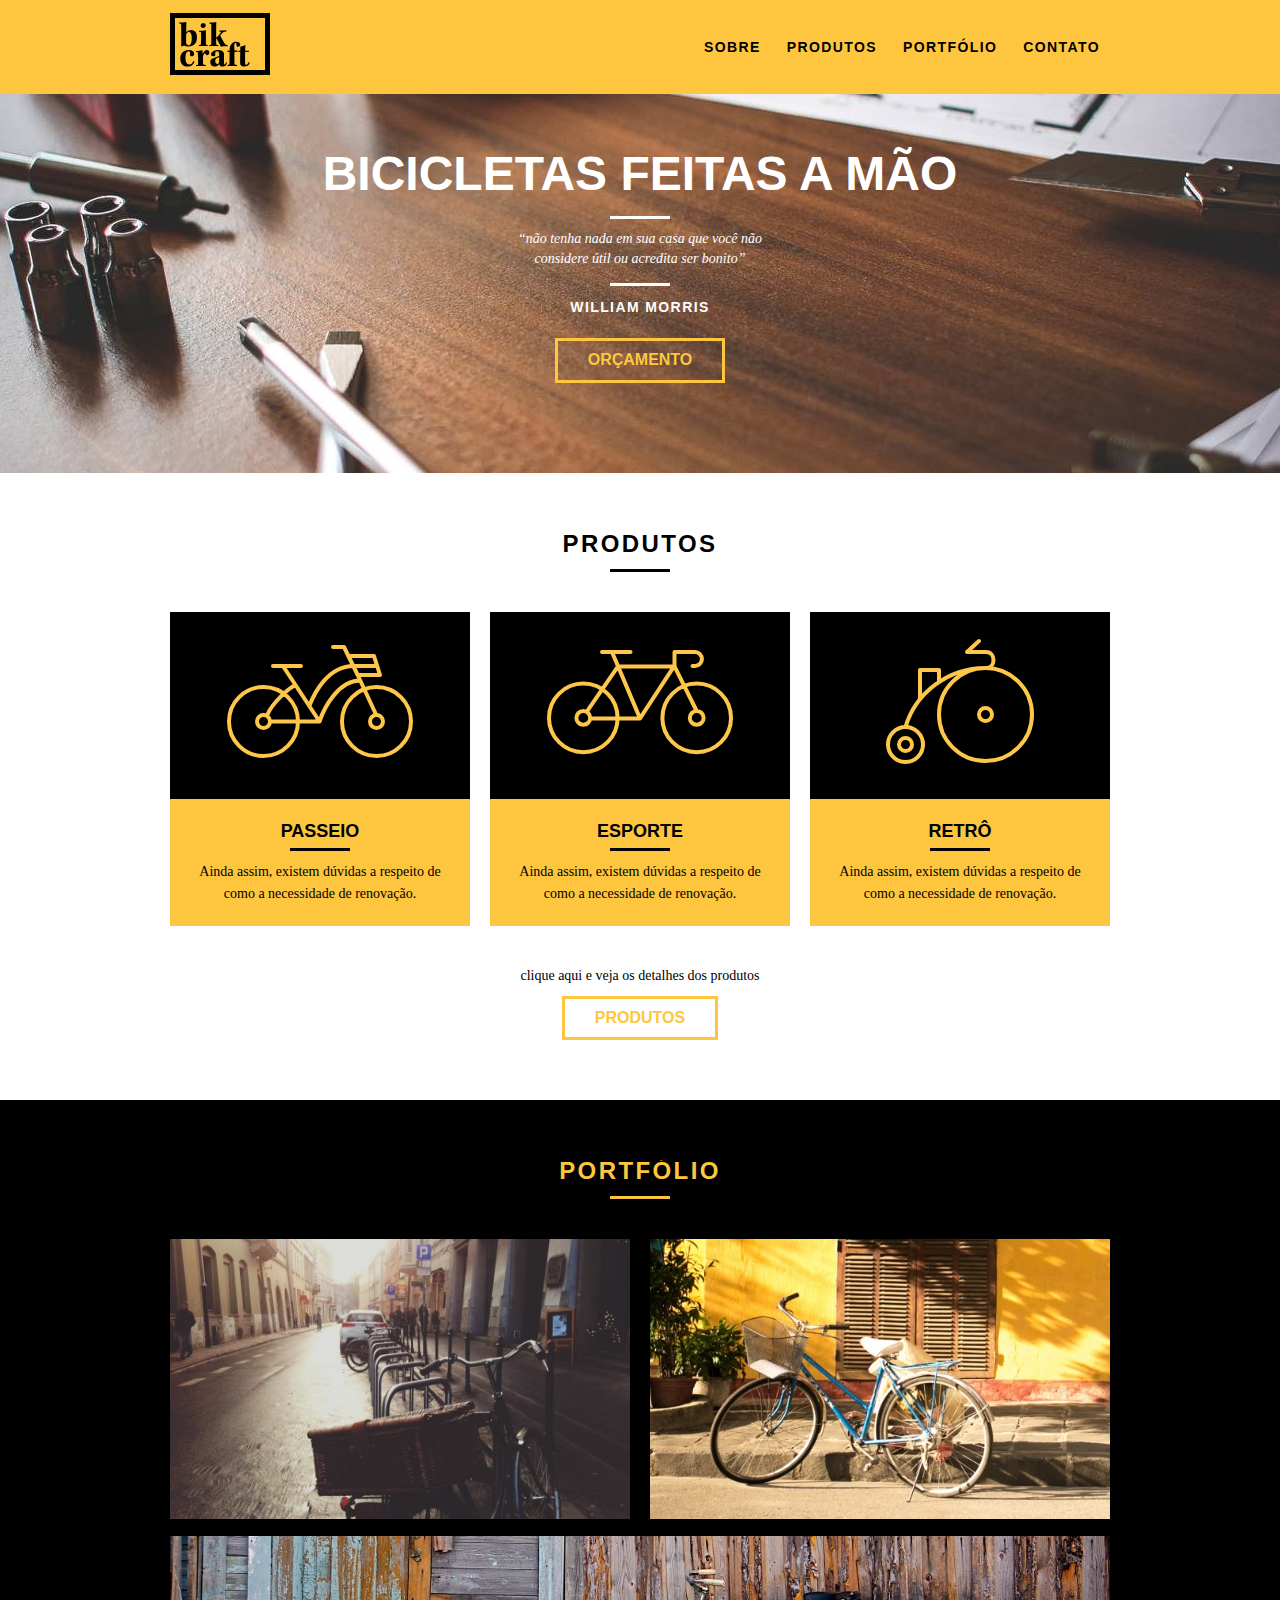
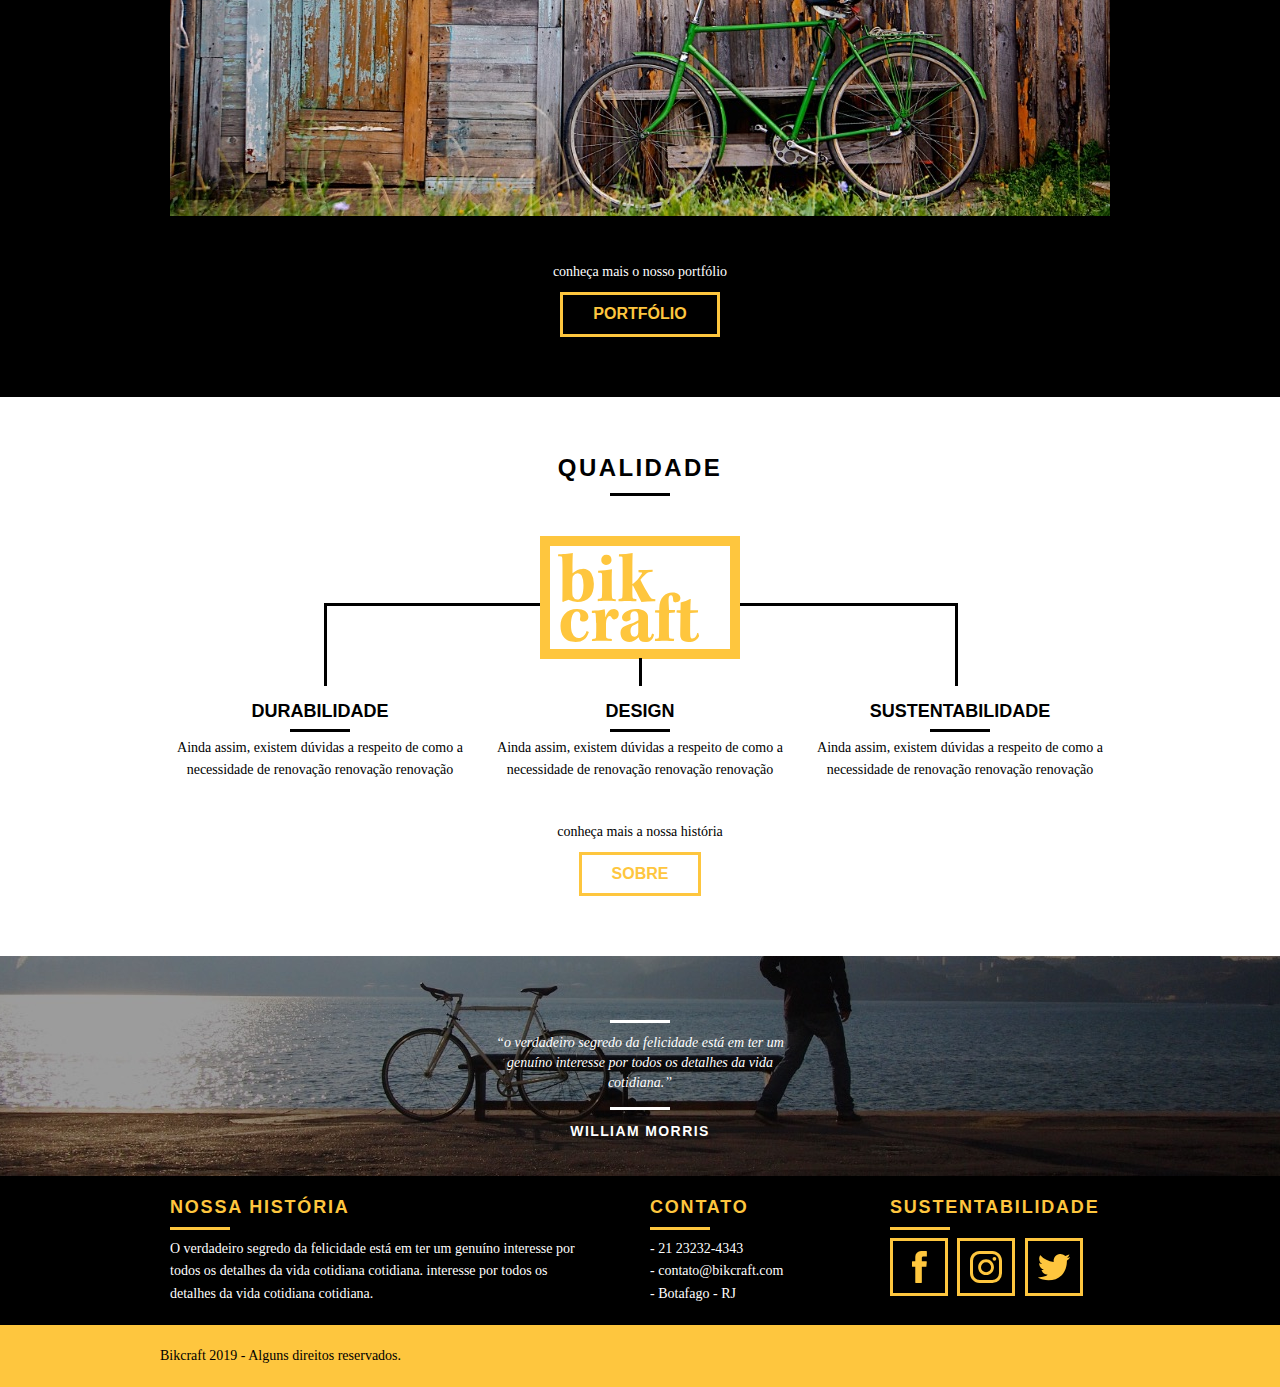
<file: index.html>
<!DOCTYPE html>
<html lang="en">
<head>
  <meta charset="UTF-8">
  <meta http-equiv="X-UA-Compatible" content="IE=edge">
  <meta name="viewport" content="width=device-width, initial-scale=1.0">
  <title>Home - Bikcraft</title>
  <link rel="stylesheet" href="./css/reset.css">
  <link rel="stylesheet" href="css/grid.css">
  <link rel="stylesheet" href="css/style.css">
  <link rel="stylesheet" href="css/responsive.css">
</head>
<body>
  <!--Navbar-->
  <nav id="navbar">
    <div class="container">
      <h3 class="grid-4"><a href="index.html"><img src="./img/bikcraft.svg" alt=""></a></h3>
      <ul class="grid-12">
        <li><a href="sobre.html">Sobre</a></li>
        <li><a href="produtos.html">Produtos</a></li>
        <li><a href="portfolio.html">Portfólio</a></li>
        <li><a href="contato.html">Contato</a></li>
      </ul>
    </div>
  </nav>

  <!--showcase-->
  <section id="showcase">
    <div class="showcase-content container text-center">
      <h1 class="l-heading">BICICLETAS FEITAS A MÃO</h1>
      <blockquote>
        <p class="p-blockquote">“não tenha nada em sua casa que você não considere útil ou acredita ser bonito”</p>
        <cite class="cite">WILLIAM MORRIS</cite><br>
        <a href="#" class="btn">Orçamento</a>
      </blockquote>
    </div>
  </section>

  <!--products-->
  <section id="products" class="container">
      <h2 class="m-heading text-center">Produtos</h2>
      <ul class="iteams text-center">
        <li class="item grid-1-3">
          <div class="img-products"><img src="./img/produtos/passeio.svg" alt=""></div>
          <h3>Passeio</h3>
          <p>Ainda assim, existem dúvidas a respeito de como a necessidade de renovação.</p>
        </li>

        <li class="item grid-1-3">
          <div class="img-products"><img src="./img/produtos/esporte.svg" alt=""></div>
          <h3>Esporte</h3>
          <p>Ainda assim, existem dúvidas a respeito de como a necessidade de renovação.</p>
        </li>

        <li class="item grid-1-3">
          <div class="img-products"><img src="./img/produtos/retro.svg" alt=""></div>
          <h3>Retrô</h3>
          <p>Ainda assim, existem dúvidas a respeito de como a necessidade de renovação.</p>
        </li> 
      </ul>
      <div class="call text-center">
        <p>clique aqui e veja os detalhes dos produtos</p>
        <a href="" class="btn">Produtos</a>
      </div>
  </section>

  <!--Portfólio-->
  <section id="portfolio">
    <div class="container">
      <h2 class="m-heading text-center">Portfólio</h2>
      <ul class="iteams text-center">
        <li class="item grid-8">
          <div><img src="./img/portfolio/retro.jpg" alt=""></div>
        </li>

        <li class="item grid-8">
          <div><img src="./img/portfolio/passeio.jpg" alt=""></div>
        </li>

        <li class="item grid-16 mt-1">
          <div><img src="./img/portfolio/esporte.jpg" alt=""></div>
        </li> 
      </ul>
      <div class="call text-center">
        <p>conheça mais o nosso portfólio</p>
        <a href="" class="btn">Portfólio</a>
      </div>
    </div>
  </section>

  <!--qualidade-->
  <section id="qualities" class="container">
    <h2 class="text-center">Qualidade</h2>
    <div class="img-quality"><img src="./img/bikcraft-qualidade.svg" alt=""></div>
    
    <ul class="iteams text-center">
      <li class="item grid-1-3">
        <h3>Durabilidade</h3>
        <p>Ainda assim, existem dúvidas a respeito de como a necessidade de renovação renovação renovação</p>
      </li>

      <li class="item grid-1-3">
        <h3>Design</h3>
        <p>Ainda assim, existem dúvidas a respeito de como a necessidade de renovação renovação renovação</p>
      </li>

      <li class="item grid-1-3">
        <h3>Sustentabilidade</h3>
        <p>Ainda assim, existem dúvidas a respeito de como a necessidade de renovação renovação renovação</p>
      </li> 
    </ul>
    <div class="call text-center">
      <p>conheça mais a nossa história</p>
      <a href="#" class="btn">Sobre</a>
    </div>
  </section>

  <!--break-->
  <section id="break">
    <div class="container">
      <blockquote class=" text-center">
        <p class="p-blockquote">“o verdadeiro segredo da felicidade está em ter um genuíno interesse por todos os detalhes da vida cotidiana.”</p>
        <cite class="cite">WILLIAM MORRIS</cite><br>
      </blockquote>
    </div>
  </section>
  
  <!--footer-->
  <footer id="footer">
    <div class="container">
      <div class="iteams">
        <div class="item footer-historia grid-8">
          <h3>NOSSA HISTÓRIA</h3>
          <p>O verdadeiro segredo da felicidade está em ter um genuíno interesse por todos os detalhes da vida cotidiana cotidiana. interesse por todos os detalhes da vida cotidiana cotidiana.</p>
        </div>
  
        <div class="item grid-4">
          <h3>CONTATO</h3>
          <ul>
            <li>- 21 23232-4343</li>
            <li>- contato@bikcraft.com</li>
            <li>- Botafago - RJ</li>
          </ul>
        </div>
  
        <div class="item grid-4">
          <h3>Sustentabilidade</h3>
          <div class="icones">
            <a href="#"><img src="./img/redes-sociais/facebook.svg" alt=""></a>
            <a href="#"><img src="./img/redes-sociais/instagram.svg" alt=""></a>
            <a href="#"><img src="./img/redes-sociais/twitter.svg" alt=""></a>
          </div>
        </div> 
      </div>
    </div>
  </footer>

  <!--footer-copyright-->
  <div id="footer-copyrigh">
    <div class="container">
      <p>Bikcraft 2019 - Alguns direitos reservados.</p>
    </div>
  </div>
</body>
</html>
</file>
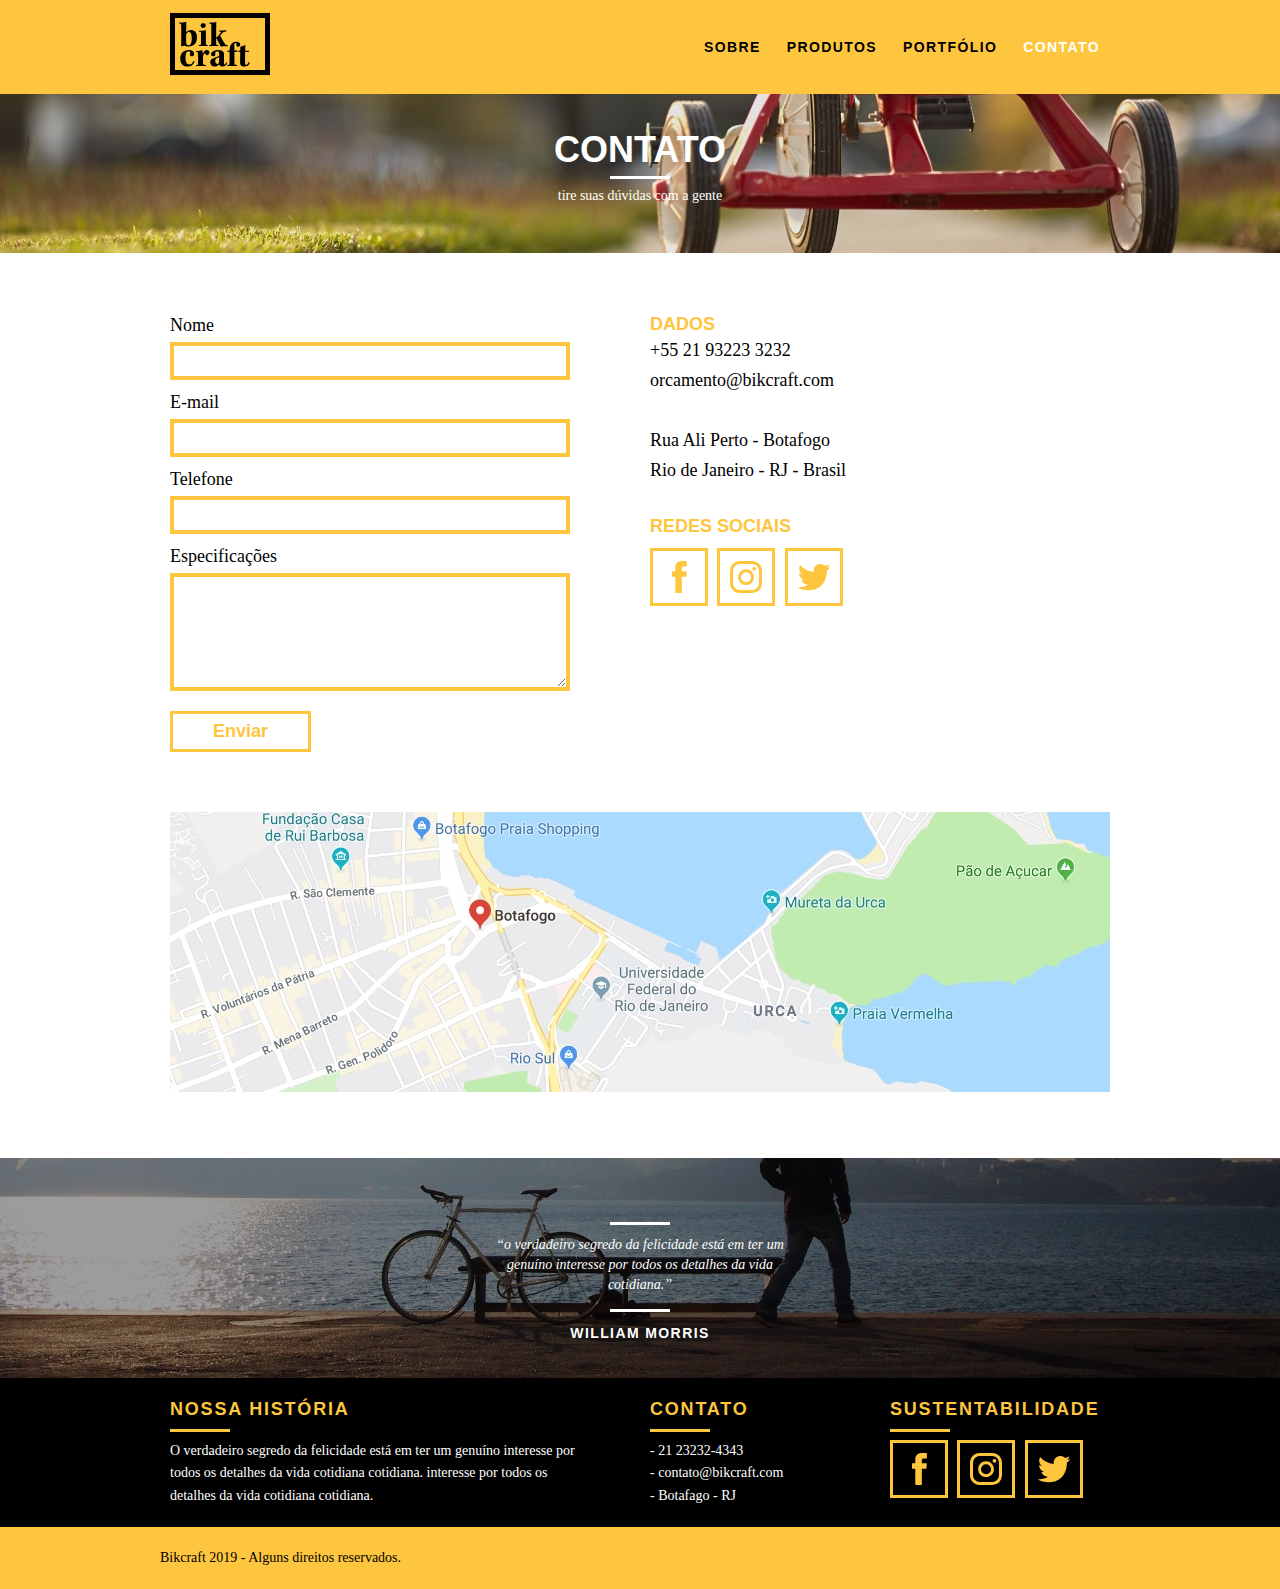
<file: contato.html>
<!DOCTYPE html>
<html lang="en">
<head>
  <meta charset="UTF-8">
  <meta http-equiv="X-UA-Compatible" content="IE=edge">
  <meta name="viewport" content="width=device-width, initial-scale=1.0">
  <title>Contato</title>
  <link rel="stylesheet" href="./css/reset.css">
  <link rel="stylesheet" href="css/grid.css">
  <link rel="stylesheet" href="css/style.css">
</head>
<body>
   <!--Navbar-->
   <nav id="navbar">
    <div class="container">
      <h3 class="grid-4"><a href="index.html"><img src="./img/bikcraft.svg" alt=""></a></h3>
      <ul class="grid-12">
        <li><a href="sobre.html">Sobre</a></li>
        <li><a href="produtos.html">Produtos</a></li>
        <li><a href="portfolio.html">Portfólio</a></li>
        <li><a href="contato.html" class="active">Contato</a></li>
      </ul>
    </div>
  </nav>

   <!--showcase-contact-->
   <section id="showcase-contact">
    <div class="showcase-content container text-center">
      <h1>Contato</h1>
      <p>tire suas dúvidas com a gente</p>
    </div>
  </section>

  <!--form-contact-->
   <section id="contact">
    <div class="container">
      <form class="form-contact grid-8">
        <div class="form-group">
          <label for="name">Nome</label>
          <input type="text" name="name" id="name">
        </div>

        <div class="form-group">
          <label for="email">E-mail</label>
          <input type="email" name="email" id="email">
        </div>

        <div class="form-group">
          <label for="tel">Telefone</label>
          <input type="number" name="tel" id="tel">
        </div>

        <div class="form-group">
          <label for="espec">Especificações</label>
          <textarea name="espec" id="espec" cols="50" rows="6"></textarea>
        </div>
        <button type="submit" class="btn btn-contact">Enviar</button>
      </form>
      <div class="grid-8 dados-contact">
        <div class="dados">
          <h3>Dados</h3>
          <p>+55 21 93223 3232</p>
          <p>orcamento@bikcraft.com</p>
        </div>

          <div class="especifications-contact">
            <p>Rua Ali Perto - Botafogo</p>
            <p>Rio de Janeiro - RJ - Brasil</p>
          </div>

          <div class="redes-sociais">
            <h3>Redes Sociais</h3>
            <div class="icones">
              <a href="#"><img src="./img/redes-sociais/facebook.svg" alt=""></a>
              <a href="#"><img src="./img/redes-sociais/instagram.svg" alt=""></a>
              <a href="#"><img src="./img/redes-sociais/twitter.svg" alt=""></a>
            </div>
          </div>
      </div>
    </div>
  </section>

  <!--Falta o Map Aqui-->
  <section id="map" class="container">
    <div class="grid-16">
      <img src="./img/endereco-bikcraft.jpg" alt="">
    </div>
  </section>
  
  <!--break-->
  <section id="break">
    <div class="container">
      <blockquote class=" text-center">
        <p class="p-blockquote">“o verdadeiro segredo da felicidade está em ter um genuíno interesse por todos os detalhes da vida cotidiana.”</p>
        <cite class="cite">WILLIAM MORRIS</cite><br>
      </blockquote>
    </div>
  </section>
  
  <!--footer-->
  <footer id="footer">
    <div class="container">
      <div class="iteams">
        <div class="item footer-historia grid-8">
          <h3>NOSSA HISTÓRIA</h3>
          <p>O verdadeiro segredo da felicidade está em ter um genuíno interesse por todos os detalhes da vida cotidiana cotidiana. interesse por todos os detalhes da vida cotidiana cotidiana.</p>
        </div>
  
        <div class="item grid-4">
          <h3>CONTATO</h3>
          <ul>
            <li>- 21 23232-4343</li>
            <li>- contato@bikcraft.com</li>
            <li>- Botafago - RJ</li>
          </ul>
        </div>
  
        <div class="item grid-4">
          <h3>Sustentabilidade</h3>
          <div class="icones">
            <a href="#"><img src="./img/redes-sociais/facebook.svg" alt=""></a>
            <a href="#"><img src="./img/redes-sociais/instagram.svg" alt=""></a>
            <a href="#"><img src="./img/redes-sociais/twitter.svg" alt=""></a>
          </div>
        </div> 
      </div>
    </div>
  </footer>

  <!--footer-copyright-->
  <div id="footer-copyrigh">
    <div class="container">
      <p>Bikcraft 2019 - Alguns direitos reservados.</p>
    </div>
  </div>

</body>
</html>
</file>
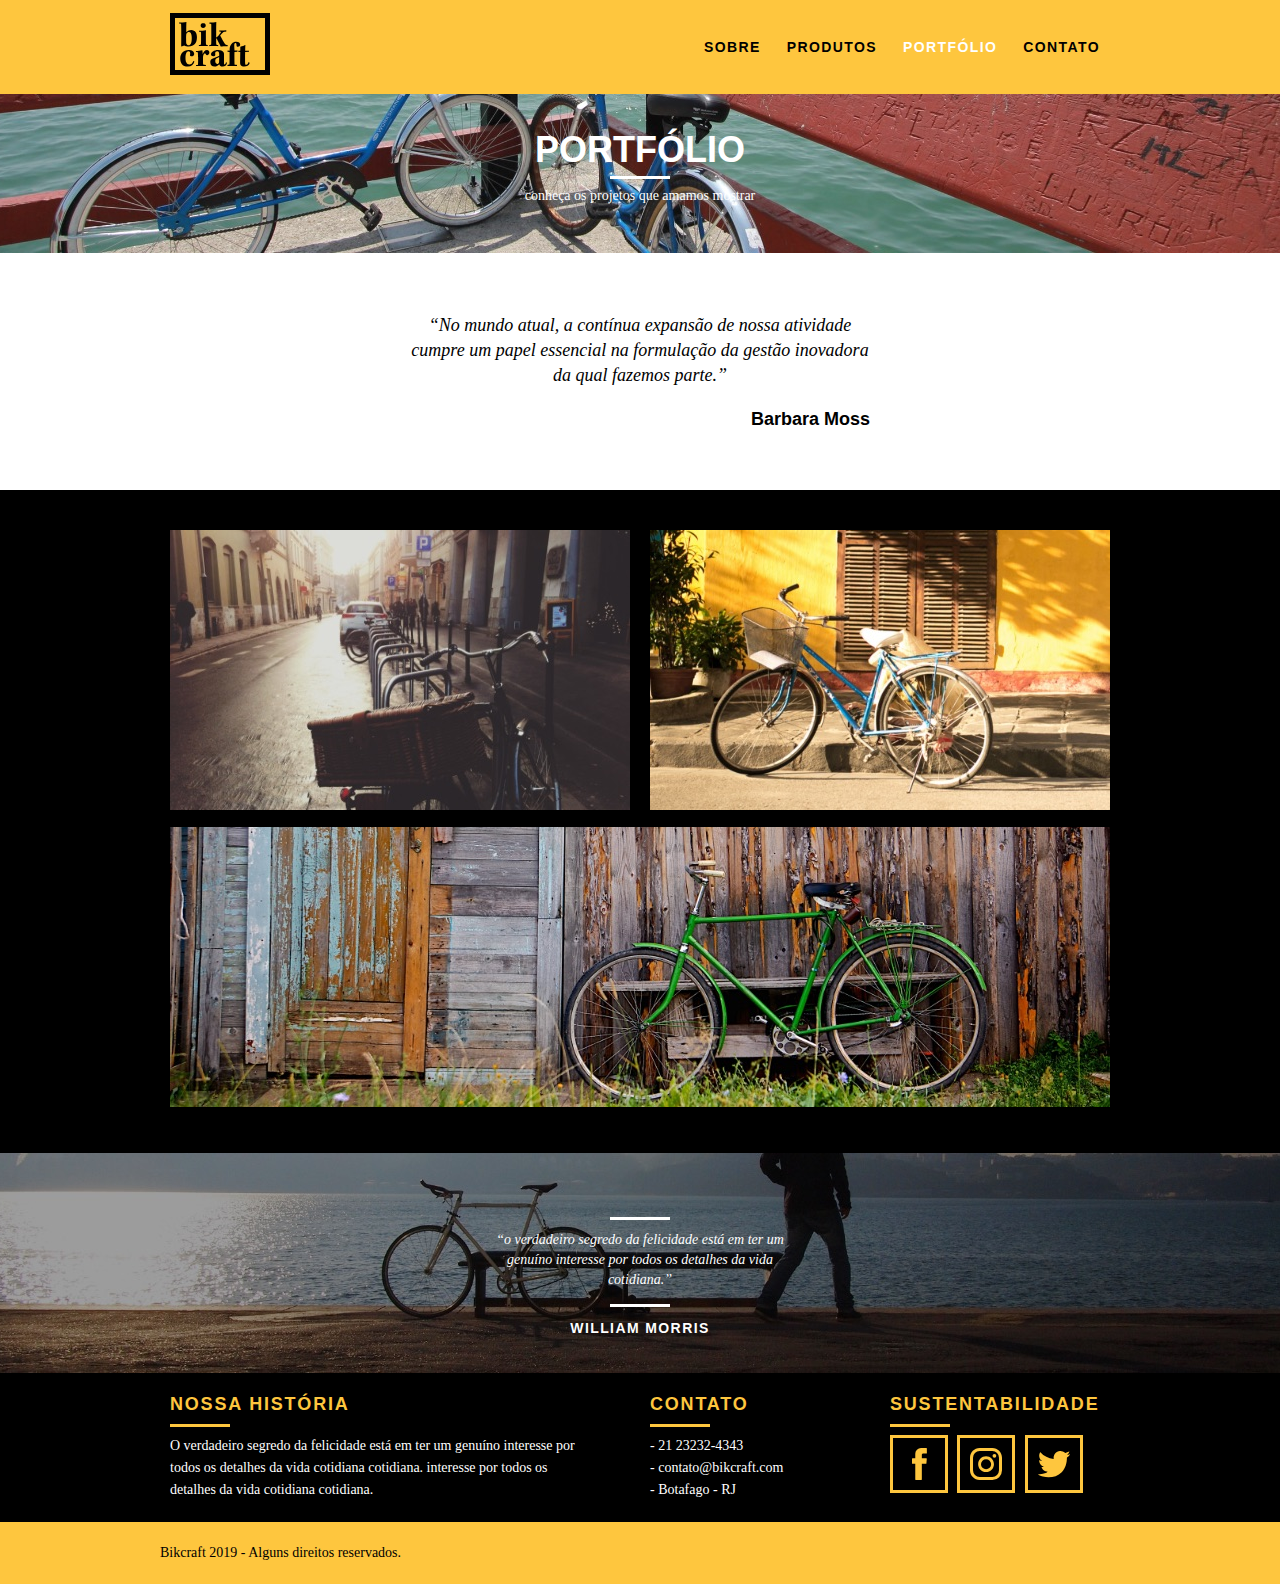
<file: portfolio.html>
<!DOCTYPE html>
<html lang="en">
<head>
  <meta charset="UTF-8">
  <meta http-equiv="X-UA-Compatible" content="IE=edge">
  <meta name="viewport" content="width=device-width, initial-scale=1.0">
  <title>Portfolio</title>
  <link rel="stylesheet" href="./css/reset.css">
  <link rel="stylesheet" href="css/grid.css">
  <link rel="stylesheet" href="css/style.css">
</head>
<body>
  <!--Navbar-->
  <nav id="navbar">
    <div class="container">
      <h3 class="grid-4"><a href="index.html"><img src="./img/bikcraft.svg" alt=""></a></h3>
      <ul class="grid-12">
        <li><a href="sobre.html">Sobre</a></li>
        <li><a href="produtos.html">Produtos</a></li>
        <li><a href="portfolio.html" class="active">Portfólio</a></li>
        <li><a href="contato.html">Contato</a></li>
      </ul>
    </div>
  </nav>

   <!--showcase-portfolio-->
   <section id="showcase-portfolio">
    <div class="showcase-content container text-center">
      <h1>Portfólio</h1>
      <p>conheça os projetos que amamos mostrar</p>
    </div>
  </section>

  <section id="cite-portfolio" class="container">
    <blockquote>
      <p>“No mundo atual, a contínua expansão de nossa atividade cumpre um papel essencial na formulação da gestão inovadora da qual fazemos parte.”</p>
      <cite>Barbara Moss</cite><br>
    </blockquote>
  </section>

  <!--Portfólio-->
  <section id="portfolio" class="portfolio-page-portfolio">
    <div class="container">
      <ul class="iteams text-center">
        <li class="item grid-8">
          <div><img src="./img/portfolio/retro.jpg" alt=""></div>
        </li>

        <li class="item grid-8">
          <div><img src="./img/portfolio/passeio.jpg" alt=""></div>
        </li>

        <li class="item grid-16 mt-1">
          <div><img src="./img/portfolio/esporte.jpg" alt=""></div>
        </li> 
      </ul>
    </div>
  </section>

  
  <!--break-->
  <section id="break">
    <div class="container">
      <blockquote class=" text-center">
        <p class="p-blockquote">“o verdadeiro segredo da felicidade está em ter um genuíno interesse por todos os detalhes da vida cotidiana.”</p>
        <cite class="cite">WILLIAM MORRIS</cite><br>
      </blockquote>
    </div>
  </section>
  
  <!--footer-->
  <footer id="footer">
    <div class="container">
      <div class="iteams">
        <div class="item footer-historia grid-8">
          <h3>NOSSA HISTÓRIA</h3>
          <p>O verdadeiro segredo da felicidade está em ter um genuíno interesse por todos os detalhes da vida cotidiana cotidiana. interesse por todos os detalhes da vida cotidiana cotidiana.</p>
        </div>
  
        <div class="item grid-4">
          <h3>CONTATO</h3>
          <ul>
            <li>- 21 23232-4343</li>
            <li>- contato@bikcraft.com</li>
            <li>- Botafago - RJ</li>
          </ul>
        </div>
  
        <div class="item grid-4">
          <h3>Sustentabilidade</h3>
          <div class="icones">
            <a href="#"><img src="./img/redes-sociais/facebook.svg" alt=""></a>
            <a href="#"><img src="./img/redes-sociais/instagram.svg" alt=""></a>
            <a href="#"><img src="./img/redes-sociais/twitter.svg" alt=""></a>
          </div>
        </div> 
      </div>
    </div>
  </footer>

  <!--footer-copyright-->
  <div id="footer-copyrigh">
    <div class="container">
      <p>Bikcraft 2019 - Alguns direitos reservados.</p>
    </div>
  </div>
</body>
</html>
</file>
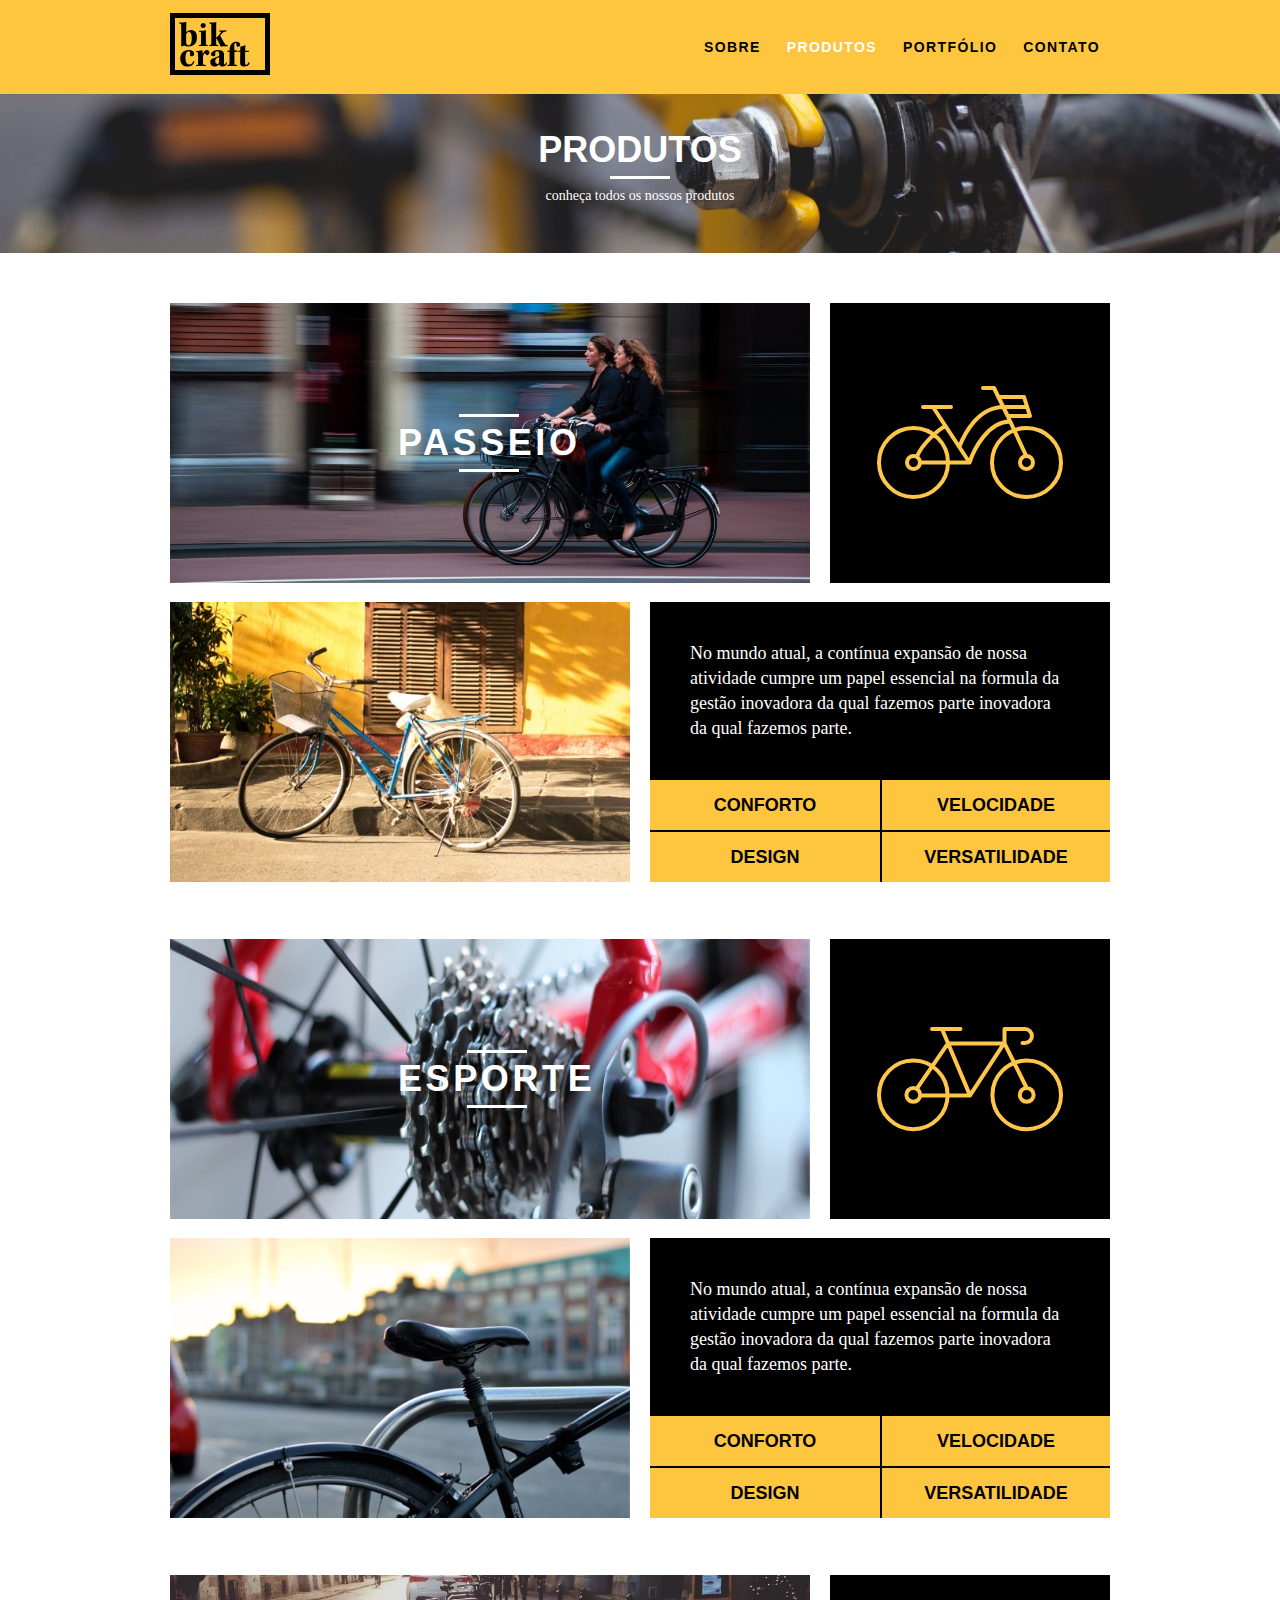
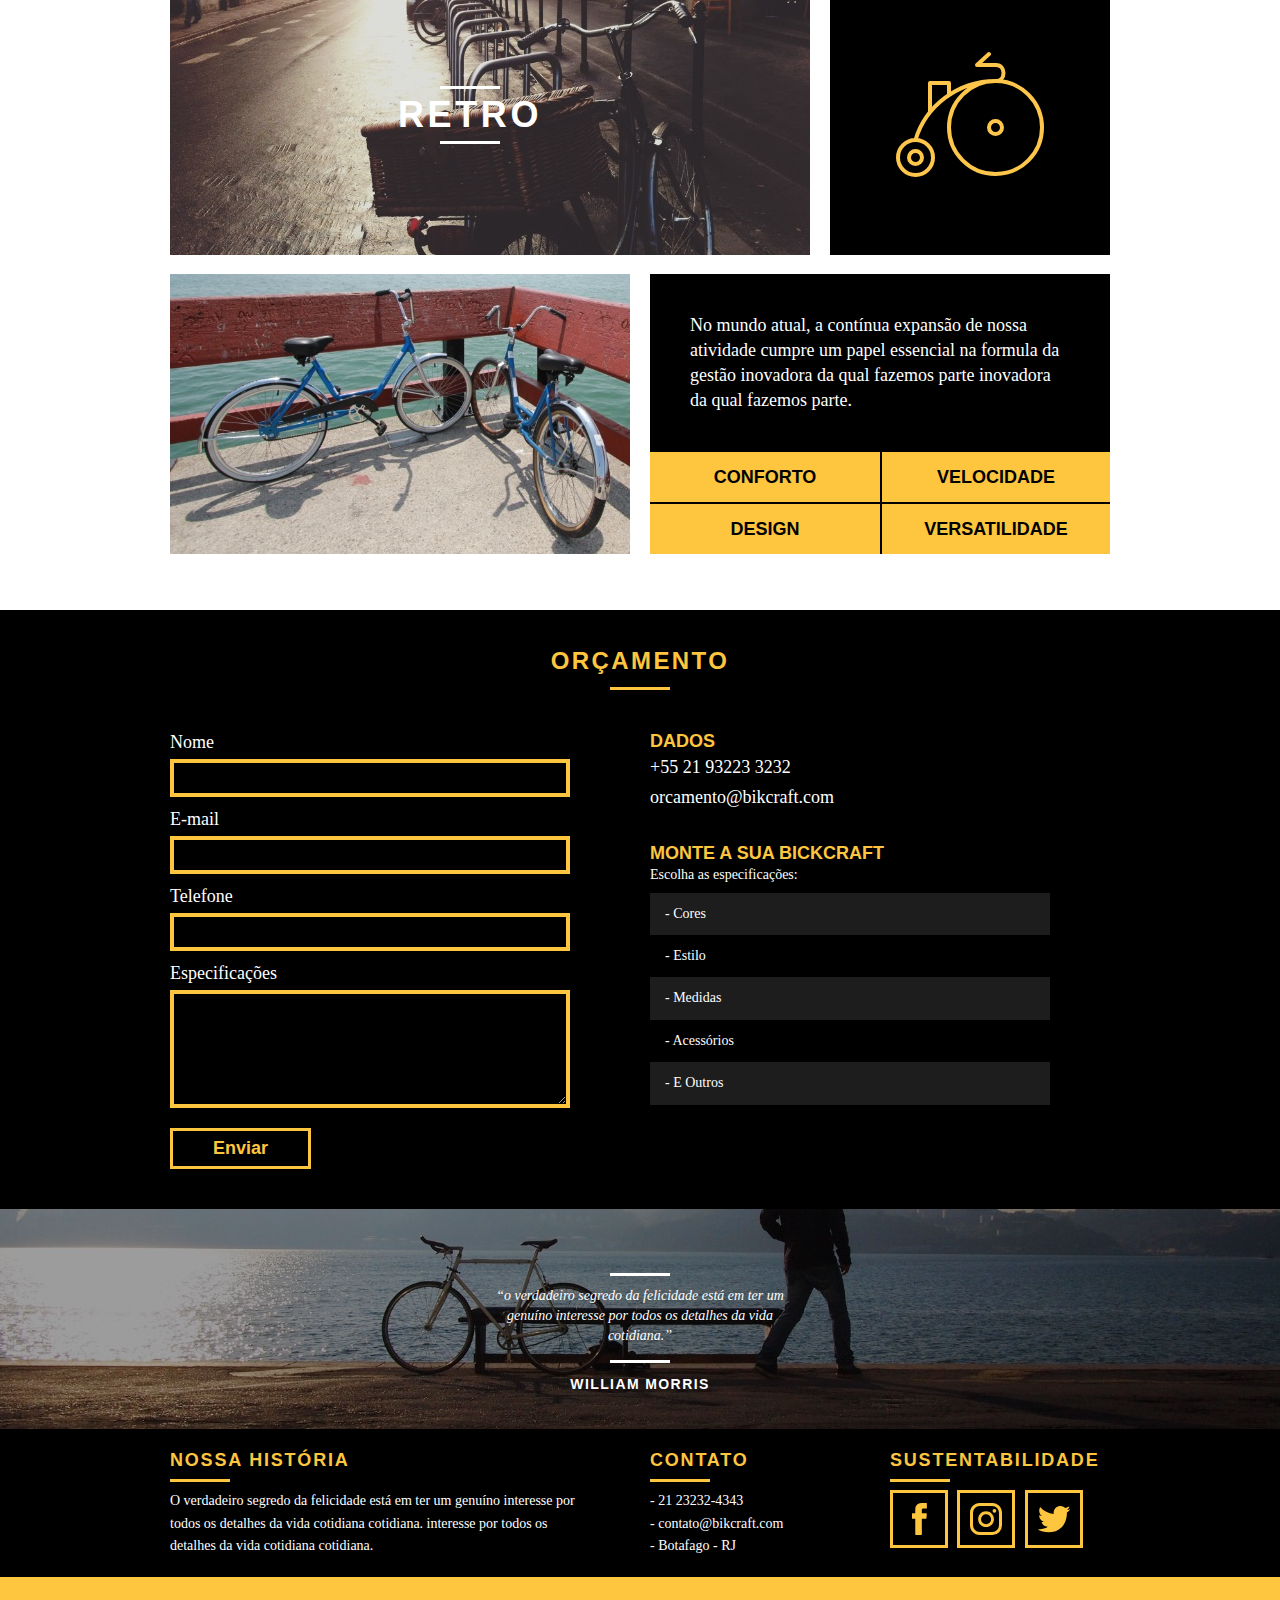
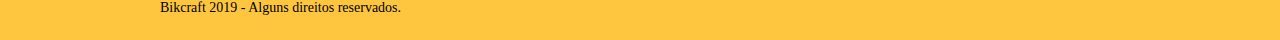
<file: produtos.html>
<!DOCTYPE html>
<html lang="en">
<head>
  <meta charset="UTF-8">
  <meta http-equiv="X-UA-Compatible" content="IE=edge">
  <meta name="viewport" content="width=device-width, initial-scale=1.0">
  <title>Produtos</title>
  <link rel="stylesheet" href="css/reset.css" >
  <link rel="stylesheet" href="css/grid.css" >
  <link rel="stylesheet" href="css/style.css" >
</head>
<body>
  <!--Navbar-->
  <nav id="navbar">
    <div class="container">
      <h3 class="grid-4"><a href="index.html"><img src="./img/bikcraft.svg" alt=""></a></h3>
      <ul class="grid-12">
        <li><a href="sobre.html">Sobre</a></li>
        <li><a href="produtos.html" class="active">Produtos</a></li>
        <li><a href="portfolio.html">Portfólio</a></li>
        <li><a href="contato.html">Contato</a></li>
      </ul>
    </div>
  </nav>

  <!--showcase-products-->
  <section id="showcase-products">
    <div class="showcase-content container text-center">
      <h1>Produtos</h1>
      <p>conheça todos os nossos produtos</p>
    </div>
  </section>

  <!--products01-->
  <section id="products01" class="container">
    <div class="grid-11 p-relative">
      <img src="./img/produtos/bikcraft-passeio-1.jpg" alt="">
      <div class="text-passeio-img"><h2 class="text-center">Passeio</h2></div>
    </div>
    <div class="grid-5 img-passeio"><img src="./img/produtos/passeio.svg" alt=""></div>
    <div class="grid-8 img-passeio-2"><img src="./img/produtos/bikcraft-passeio-2.jpg" alt=""></div>
    <div class="grid-8 info-img-passeio-2">
      <p>
        No mundo atual, a contínua expansão de nossa atividade cumpre um papel essencial na formula da gestão inovadora da qual fazemos parte inovadora da qual fazemos parte.
      </p>
      <ul>
        <li>Conforto</li>
        <li>Velocidade</li>
        <li>Design</li>
        <li>Versatilidade</li>
      </ul>
    </div>
  </section>

  <!--products02-->
  <section id="products02" class="container">
    <div class="grid-11 p-relative">
      <img src="./img/produtos/bikcraft-esporte-1.jpg" alt="">
      <div class="text-esporte-img"><h2 class="text-center">Esporte</h2></div>
    </div>
    <div class="grid-5 img-esporte"><img src="./img/produtos/esporte.svg" alt=""></div>
    <div class="grid-8 img-esporte-2"><img src="./img/produtos/bikcraft-esporte-2.jpg" alt=""></div>
    <div class="grid-8 info-img-esporte-2">
      <p>
        No mundo atual, a contínua expansão de nossa atividade cumpre um papel essencial na formula da gestão inovadora da qual fazemos parte inovadora da qual fazemos parte.
      </p>
      <ul>
        <li>Conforto</li>
        <li>Velocidade</li>
        <li>Design</li>
        <li>Versatilidade</li>
      </ul>
    </div>
  </section>

    <!--products03-->
    <section id="products03" class="container">
      <div class="grid-11 p-relative">
        <img src="./img/produtos/bikcraft-retro-1.jpg" alt="">
        <div class="text-retro-img"><h2 class="text-center">Retro</h2></div>
      </div>
      <div class="grid-5 img-retro"><img src="./img/produtos/retro.svg" alt=""></div>
      <div class="grid-8 img-retro-2"><img src="./img/produtos/bikcraft-retro-2.jpg" alt=""></div>
      <div class="grid-8 info-img-retro-2">
        <p>
          No mundo atual, a contínua expansão de nossa atividade cumpre um papel essencial na formula da gestão inovadora da qual fazemos parte inovadora da qual fazemos parte.
        </p>
        <ul>
          <li>Conforto</li>
          <li>Velocidade</li>
          <li>Design</li>
          <li>Versatilidade</li>
        </ul>
      </div>
    </section>

    <!--Orçamento-->
    <section id="orcamento">
      <div class="container ">
        <h2 class="m-heading text-center">Orçamento</h2>
        <form class="form-orcamento grid-8">
          <div class="form-group">
            <label for="name">Nome</label>
            <input type="text" name="name" id="name">
          </div>

          <div class="form-group">
            <label for="email">E-mail</label>
            <input type="email" name="email" id="email">
          </div>

          <div class="form-group">
            <label for="tel">Telefone</label>
            <input type="number" name="tel" id="tel">
          </div>

          <div class="form-group">
            <label for="espec">Especificações</label>
            <textarea name="espec" id="espec" cols="50" rows="6"></textarea>
          </div>
          <button type="submit" class="btn btn-orcamento">Enviar</button>
        </form>
        <div class="grid-8 dados-orcamento">
          <div class="dados">
            <h3>Dados</h3>
            <p>+55 21 93223 3232</p>
            <p>orcamento@bikcraft.com</p>
          </div>

            <div class="especifications-orcamento">
              <h3>Monte a sua Bickcraft</h3>
              <p>Escolha as especificações: </p>
              <ul class="list-especifications">
                <li>- Cores</li>
                <li>- Estilo</li>
                <li>- Medidas</li>
                <li>- Acessórios</li>
                <li>- E Outros</li>
              </ul>
            </div>
        </div>
      </div>
    </section>

    
  <!--break-->
  <section id="break">
    <div class="container">
      <blockquote class=" text-center">
        <p class="p-blockquote">“o verdadeiro segredo da felicidade está em ter um genuíno interesse por todos os detalhes da vida cotidiana.”</p>
        <cite class="cite">WILLIAM MORRIS</cite><br>
      </blockquote>
    </div>
  </section>
  
  <!--footer-->
  <footer id="footer">
    <div class="container">
      <div class="iteams">
        <div class="item footer-historia grid-8">
          <h3>NOSSA HISTÓRIA</h3>
          <p>O verdadeiro segredo da felicidade está em ter um genuíno interesse por todos os detalhes da vida cotidiana cotidiana. interesse por todos os detalhes da vida cotidiana cotidiana.</p>
        </div>
  
        <div class="item grid-4">
          <h3>CONTATO</h3>
          <ul>
            <li>- 21 23232-4343</li>
            <li>- contato@bikcraft.com</li>
            <li>- Botafago - RJ</li>
          </ul>
        </div>
  
        <div class="item grid-4">
          <h3>Sustentabilidade</h3>
          <div class="icones">
            <a href="#"><img src="./img/redes-sociais/facebook.svg" alt=""></a>
            <a href="#"><img src="./img/redes-sociais/instagram.svg" alt=""></a>
            <a href="#"><img src="./img/redes-sociais/twitter.svg" alt=""></a>
          </div>
        </div> 
      </div>
    </div>
  </footer>

  <!--footer-copyright-->
  <div id="footer-copyrigh">
    <div class="container">
      <p>Bikcraft 2019 - Alguns direitos reservados.</p>
    </div>
  </div>
  

</body>
</html>
</file>
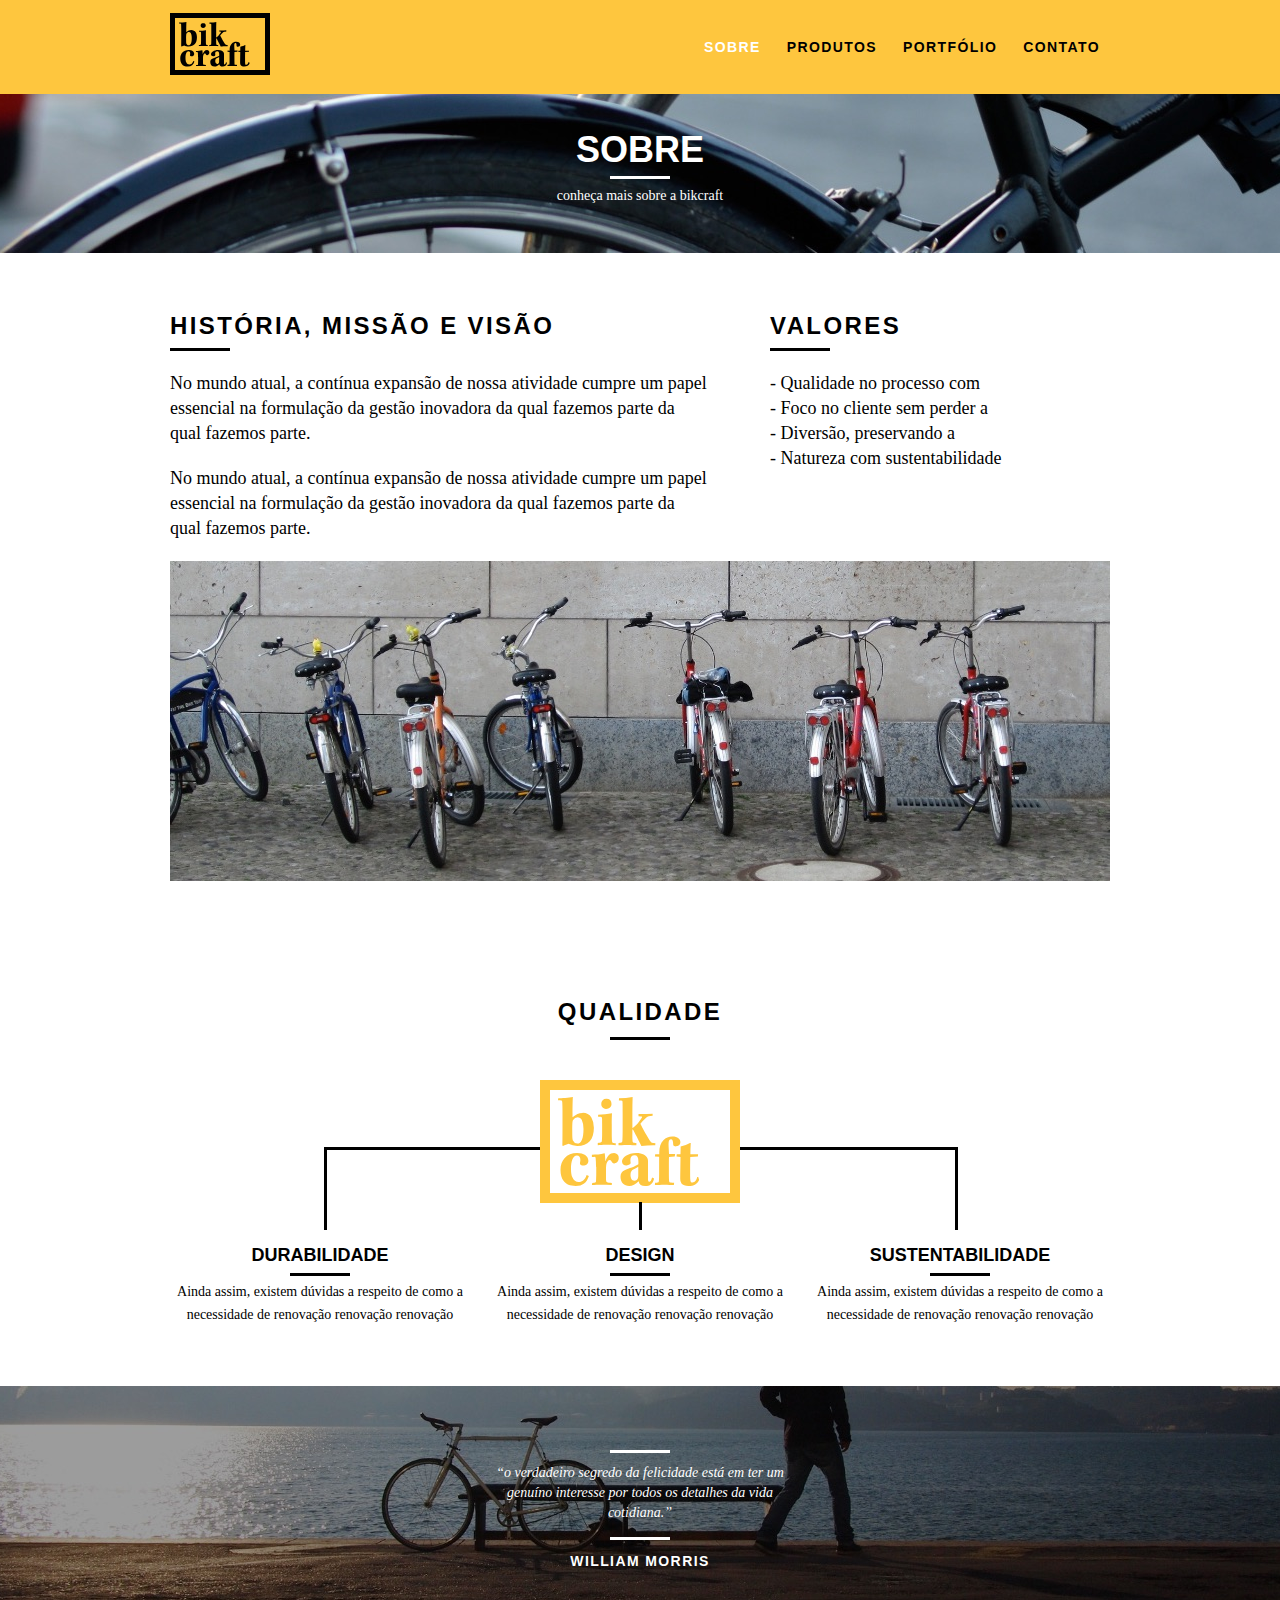
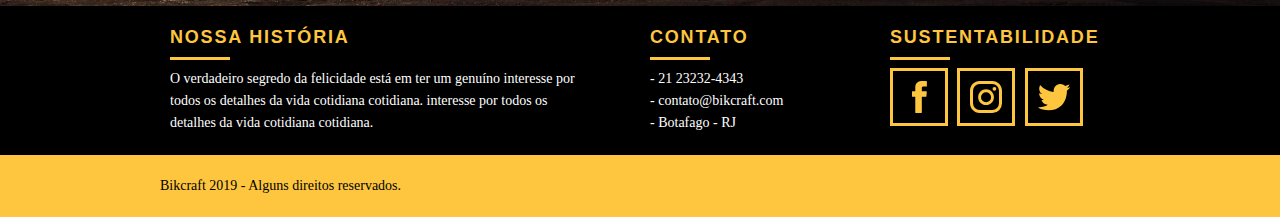
<file: sobre.html>
<!DOCTYPE html>
<html lang="en">
<head>
  <meta charset="UTF-8">
  <meta http-equiv="X-UA-Compatible" content="IE=edge">
  <meta name="viewport" content="width=device-width, initial-scale=1.0">
  <title>Sobre</title>
  <link rel="stylesheet" href="css/reset.css" >
  <link rel="stylesheet" href="css/grid.css" >
  <link rel="stylesheet" href="css/style.css" >
</head>
<body>
  <!--Navbar-->
  <nav id="navbar">
    <div class="container">
      <h3 class="grid-4"><a href="index.html"><img src="./img/bikcraft.svg" alt=""></a></h3>
      <ul class="grid-12">
        <li><a href="sobre.html" class="active">Sobre</a></li>
        <li><a href="produtos.html">Produtos</a></li>
        <li><a href="portfolio.html">Portfólio</a></li>
        <li><a href="contato.html">Contato</a></li>
      </ul>
    </div>
  </nav>

  <!--showcase-sobre-->
  <section id="showcase-sobre">
    <div class="showcase-content container text-center">
      <h1>Sobre</h1>
      <p>conheça mais sobre a bikcraft</p>
    </div>
  </section>

  <!--info-sobre-->
  <section id="info-sobre">
    <div class="container">
      <div class="info-left grid-10">
        <h2 class="m-heading">HISTÓRIA, MISSÃO E VISÃO</h2>
        <p>No mundo atual, a contínua expansão de nossa atividade cumpre um papel essencial na formulação da gestão inovadora da qual fazemos parte da qual fazemos parte.</p>
        <p>No mundo atual, a contínua expansão de nossa atividade cumpre um papel essencial na formulação da gestão inovadora da qual fazemos parte da qual fazemos parte.</p>
      </div>
      <div class="info-right grid-6">
        <h2 class="m-heading">VALORES</h2>
        <ul>
          <li>- Qualidade no processo com</li>
          <li>- Foco no cliente sem perder a</li>
          <li>- Diversão, preservando a</li>
          <li>- Natureza com sustentabilidade</li>
        </ul>
      </div>
    </div>
    <div class="container"><img class="grid-16" src="./img/equipe-bikcraft.jpg" alt=""></div>
  </section>

  <!--qualidade-->
  <section id="qualities" class="container">
    <h2 class="text-center">Qualidade</h2>
    <div class="img-quality"><img src="./img/bikcraft-qualidade.svg" alt=""></div>
    
    <ul class="iteams text-center">
      <li class="item grid-1-3">
        <h3>Durabilidade</h3>
        <p>Ainda assim, existem dúvidas a respeito de como a necessidade de renovação renovação renovação</p>
      </li>

      <li class="item grid-1-3">
        <h3>Design</h3>
        <p>Ainda assim, existem dúvidas a respeito de como a necessidade de renovação renovação renovação</p>
      </li>

      <li class="item grid-1-3">
        <h3>Sustentabilidade</h3>
        <p>Ainda assim, existem dúvidas a respeito de como a necessidade de renovação renovação renovação</p>
      </li> 
    </ul>
  </section>

  <!--break-->
  <section id="break">
    <div class="container">
      <blockquote class=" text-center">
        <p class="p-blockquote">“o verdadeiro segredo da felicidade está em ter um genuíno interesse por todos os detalhes da vida cotidiana.”</p>
        <cite class="cite">WILLIAM MORRIS</cite><br>
      </blockquote>
    </div>
  </section>

  
  <!--footer -->
  <footer id="footer">
    <div class="container">
      <div class="iteams">
        <div class="item footer-historia grid-8">
          <h3>NOSSA HISTÓRIA</h3>
          <p>O verdadeiro segredo da felicidade está em ter um genuíno interesse por todos os detalhes da vida cotidiana cotidiana. interesse por todos os detalhes da vida cotidiana cotidiana.</p>
        </div>
  
        <div class="item grid-4">
          <h3>CONTATO</h3>
          <ul>
            <li>- 21 23232-4343</li>
            <li>- contato@bikcraft.com</li>
            <li>- Botafago - RJ</li>
          </ul>
        </div>
  
        <div class="item grid-4">
          <h3>Sustentabilidade</h3>
          <div class="icones">
            <a href="#"><img src="./img/redes-sociais/facebook.svg" alt=""></a>
            <a href="#"><img src="./img/redes-sociais/instagram.svg" alt=""></a>
            <a href="#"><img src="./img/redes-sociais/twitter.svg" alt=""></a>
          </div>
        </div> 
      </div>
    </div>
  </footer>

  <!-- footer-copyright -->
  <div id="footer-copyrigh">
    <div class="container">
      <p>Bikcraft 2019 - Alguns direitos reservados.</p>
    </div>
  </div>

</body>
</html>
</file>
<file: css/grid.css>
/*
*, *:before, *:after {
  -webkit-box-sizing: border-box; 
  -moz-box-sizing: border-box; 
  box-sizing: border-box;
} */

/*
.container {
	width: 960px;
	margin: 0 auto;
	padding: 0px;
	position: relative;
} */

.container:after, .container:before {
	content: " ";
	display: table;
}

.container:after {
	clear: both;
}

.grid-1, .grid-2, .grid-3, .grid-4, .grid-5, .grid-6, .grid-7, .grid-8, .grid-9, .grid-10, .grid-11, .grid-12, .grid-13, .grid-14, .grid-15, .grid-16, .grid-1-3 {
	float: left;
	margin-left: 10px;
	margin-right: 10px;
}

.grid-1 	{width: 40px;}
.grid-2 	{width: 100px;}
.grid-3 	{width: 160px;}
.grid-4 	{width: 220px;}
.grid-5 	{width: 280px;}
.grid-6 	{width: 340px;}
.grid-7 	{width: 400px;}
.grid-8 	{width: 460px;}
.grid-9 	{width: 520px;}
.grid-10 	{width: 580px;}
.grid-11 	{width: 640px;}
.grid-12 	{width: 700px;}
.grid-13 	{width: 760px;}
.grid-14 	{width: 820px;}
.grid-15 	{width: 880px;}
.grid-16 	{width: 940px;}
.grid-1-3	{width: 300px;}

@media only screen and (min-width: 788px) and (max-width: 979px) {

.container {
	width: 768px;
}

.grid-1		{width: 28px;}
.grid-2		{width: 76px;}
.grid-3		{width: 124px;}
.grid-4		{width: 172px;}
.grid-5		{width: 220px;}
.grid-6		{width: 268px;}
.grid-7		{width: 316px;}
.grid-8		{width: 364px;}
.grid-9		{width: 412px;}
.grid-10	{width: 460px;}
.grid-11	{width: 508px;}
.grid-12	{width: 556px;}
.grid-13	{width: 604px;}
.grid-14	{width: 652px;}
.grid-15	{width: 700px;}
.grid-16	{width: 748px;}
.grid-1-3	{width: 236px;}

}

@media only screen and (max-width: 787px) {
.container {
	width: 300px;
}

.grid-1, .grid-2, .grid-3, .grid-4, .grid-5, .grid-6, .grid-7, .grid-8, .grid-9, .grid-10, .grid-11, .grid-12, .grid-13, .grid-14, .grid-15, .grid-16, .grid-1-3 {
	width: 300px;
	margin: 0 0 20px 0;
	float: none;
}

}
</file>
<file: css/style.css>
* {
  margin: 0;
  padding: 0;
  -webkit-box-sizing: border-box;
          box-sizing: border-box;
}

body {
  line-height: 1.4rem;
  font-family: Arial, Helvetica, sans-serif;
}

a {
  text-decoration: none;
}

p {
  font-family: Georgia, "Times New Roman", Times, serif;
  font-size: 14px;
}

ul {
  list-style: none;
}

.l-heading {
  font-size: 3rem;
  font-weight: bold;
  text-transform: uppercase;
}

.m-heading {
  font-size: 1.5rem;
  font-weight: bold;
  text-transform: uppercase;
  letter-spacing: 0.1em;
  margin-bottom: 40px;
}

.text-center {
  text-align: center;
}

.p-blockquote {
  max-width: 300px;
  line-height: 20px;
  font-style: italic;
  margin-top: 30px;
}

.p-blockquote::before,
.p-blockquote::after {
  display: block;
  content: "";
  width: 60px;
  height: 3px;
  background: #fff;
  text-align: center;
  margin: 14px auto 10px auto;
}

.cite {
  font-size: 14px;
  font-weight: bold;
  text-align: center;
  letter-spacing: 0.1em;
  font-style: normal;
}

.mt-1 {
  margin-top: 10px;
}

.mt-2 {
  margin-top: 20px;
}

.mt-3 {
  margin-top: 30px;
}

.btn {
  display: inline-block;
  padding: 8px 30px;
  border: 3px solid #fec63e;
  color: #fec63e;
  font-weight: bold;
}

.btn:hover {
  border-color: #fff;
  color: #fff;
}

.p-relative {
  position: relative;
}

.call {
  padding-top: 40px;
  clear: both;
}
.call p {
  line-height: 20px;
}
.call a.btn {
  margin-top: 10px;
  text-transform: uppercase;
}

.container {
  max-width: 960px;
  margin: 0 auto;
  padding: 0;
  overflow: hidden;
}

#navbar {
  width: 100%;
  overflow: hidden;
  padding: 0.8rem 0;
  background: #fec63e;
  position: fixed;
  top: 0;
  z-index: 2;
}
#navbar .container {
  display: -webkit-box;
  display: -ms-flexbox;
  display: flex;
  -webkit-box-orient: horizontal;
  -webkit-box-direction: normal;
      -ms-flex-direction: row;
          flex-direction: row;
  -webkit-box-pack: justify;
      -ms-flex-pack: justify;
          justify-content: space-between;
  -webkit-box-align: center;
      -ms-flex-align: center;
          align-items: center;
  height: 100%;
}
#navbar a {
  color: #000;
}
#navbar a.active {
  color: #fff;
}
#navbar ul {
  list-style: none;
  display: -webkit-box;
  display: -ms-flexbox;
  display: flex;
  -webkit-box-pack: end;
      -ms-flex-pack: end;
          justify-content: flex-end;
}
#navbar ul li {
  margin-right: 10px;
}
#navbar ul li a {
  padding: 10px 0;
  margin-left: 1rem;
  font-size: 14px;
  cursor: pointer;
  text-transform: uppercase;
  font-weight: bold;
  letter-spacing: 0.1em;
  color: #000;
}
#navbar ul li a:hover {
  color: #fff;
}

#showcase {
  background: url("../img/bg.jpg") center/cover;
  height: 380px;
  margin-top: 93px;
}
#showcase .container {
  display: -webkit-box;
  display: -ms-flexbox;
  display: flex;
  -webkit-box-orient: vertical;
  -webkit-box-direction: normal;
      -ms-flex-direction: column;
          flex-direction: column;
  -webkit-box-align: center;
      -ms-flex-align: center;
          align-items: center;
  -webkit-box-pack: center;
      -ms-flex-pack: center;
          justify-content: center;
  height: 100%;
  width: 100%;
}
#showcase .showcase-content {
  color: #fff;
}
#showcase .showcase-content .btn {
  text-transform: uppercase;
  margin: 20px 0;
}

#products {
  padding: 60px 0;
}
#products h2 {
  margin-bottom: 40px;
}
#products h2::after {
  display: block;
  content: "";
  width: 60px;
  height: 3px;
  background: #000;
  text-align: center;
  margin: 14px auto 10px auto;
}
#products .iteams .item h3 {
  font-size: 18px;
  font-weight: bold;
  text-transform: uppercase;
  line-height: 25px;
  margin-top: 20px;
}
#products .iteams .item h3::after {
  display: block;
  content: "";
  width: 60px;
  height: 3px;
  background: #000;
  text-align: center;
  margin: 4px auto 0 auto;
}
#products .iteams .item div.img-products {
  width: 100%;
  background: #000;
  padding: 20px;
}
#products .iteams .item {
  background: #fec63e;
}
#products .iteams .item p {
  padding: 10px 20px 20px 20px;
  color: #000;
}
#products .call a.btn:hover {
  border-color: #000;
  color: #000;
}

#portfolio {
  width: 100%;
  background: #000;
  color: #fec63e;
  padding: 60px 0;
}
#portfolio h2::after {
  display: block;
  content: "";
  width: 60px;
  height: 3px;
  background: #fec63e;
  text-align: center;
  margin: 14px auto 10px auto;
}
#portfolio .call p {
  color: #fff;
}

#qualities {
  padding: 60px 0;
  position: relative;
}
#qualities h2 {
  font-size: 1.5rem;
  font-weight: bold;
  text-transform: uppercase;
  letter-spacing: 0.1em;
  margin-bottom: 40px;
}
#qualities h2::after {
  display: block;
  content: "";
  width: 60px;
  height: 3px;
  background: #000;
  text-align: center;
  margin: 14px auto 10px auto;
}
#qualities .img-quality img {
  display: block;
  margin: 0 auto;
}
#qualities .iteams {
  padding: 20px 0;
}
#qualities .iteams .item h3 {
  font-size: 18px;
  font-weight: bold;
  text-transform: uppercase;
  line-height: 25px;
  margin-top: 20px;
}
#qualities .iteams .item h3::after {
  display: block;
  content: "";
  width: 60px;
  height: 3px;
  background: #000;
  text-align: center;
  margin: 5px auto 5px auto;
}
#qualities .call a.btn:hover {
  border-color: #000;
  color: #000;
}
#qualities::after {
  content: "";
  width: 634px;
  height: 83px;
  display: block;
  background: url("../img/linhas.svg");
  position: absolute;
  top: 206px;
  left: 164px;
}

#break {
  width: 100%;
  height: 220px;
  background: url("../img/bg-footer.jpg") no-repeat center/cover;
}
#break .container {
  display: -webkit-box;
  display: -ms-flexbox;
  display: flex;
  -webkit-box-orient: vertical;
  -webkit-box-direction: normal;
      -ms-flex-direction: column;
          flex-direction: column;
  -webkit-box-align: center;
      -ms-flex-align: center;
          align-items: center;
  -webkit-box-pack: center;
      -ms-flex-pack: center;
          justify-content: center;
  height: 100%;
  width: 100%;
  color: #fff;
}

#footer {
  width: 100%;
  background: #000;
  padding: 20px;
}
#footer .container h3 {
  color: #fec63e;
  font-weight: bold;
  font-size: 18px;
  letter-spacing: 0.1em;
  text-transform: uppercase;
}
#footer .container h3::after {
  display: block;
  content: "";
  width: 60px;
  height: 3px;
  background: #fec63e;
  text-align: center;
  margin: 8px 0 8px 0;
}
#footer .container ul li, #footer .container p {
  color: #fff;
  font-size: 14px;
  font-family: Georgia, "Times New Roman", Times, serif;
}
#footer .container .icones a img {
  display: inline-block;
  border: 3px solid #fec63e;
  padding: 10px;
  margin-right: 5px;
  cursor: pointer;
}
#footer .container .icones a img:hover {
  border-color: #fff;
}
#footer .container .footer-historia {
  padding-right: 40px;
}

#footer-copyrigh {
  width: 100%;
  background: #fec63e;
  padding: 20px 0;
}

#showcase-sobre {
  width: 100%;
  height: 160px;
  margin-top: 93px;
  background: url("../img/bg-sobre.jpg") no-repeat center center/cover;
}
#showcase-sobre .showcase-content {
  display: -webkit-box;
  display: -ms-flexbox;
  display: flex;
  -webkit-box-orient: vertical;
  -webkit-box-direction: normal;
      -ms-flex-direction: column;
          flex-direction: column;
  -webkit-box-pack: center;
      -ms-flex-pack: center;
          justify-content: center;
  -webkit-box-align: center;
      -ms-flex-align: center;
          align-items: center;
  color: #fff;
  height: 100%;
  text-align: center;
}
#showcase-sobre .showcase-content h1 {
  font-family: Arial, Helvetica, sans-serif;
  font-size: 36px;
  font-weight: bold;
  text-transform: uppercase;
}
#showcase-sobre .showcase-content h1::after {
  display: block;
  content: "";
  width: 60px;
  height: 3px;
  background: #fff;
  text-align: center;
  margin: 15px auto 6px auto;
}

#info-sobre {
  padding: 60px 0;
}
#info-sobre h2 {
  margin-bottom: 20px;
  line-height: 25px;
}
#info-sobre h2::after {
  display: block;
  content: "";
  width: 60px;
  height: 3px;
  background: #000;
  text-align: center;
  margin: 10px 0 0 0;
}
#info-sobre p, #info-sobre li {
  font-size: 18px;
  font-family: Georgia, "Times New Roman", Times, serif;
  line-height: 25px;
  color: #000;
}
#info-sobre p {
  margin-bottom: 20px;
}
#info-sobre .info-left {
  padding-right: 40px;
}

#showcase-products {
  width: 100%;
  height: 160px;
  margin-top: 93px;
  background: url("../img/bg-produtos.jpg") no-repeat center center/cover;
}
#showcase-products h1 {
  font-family: Arial, Helvetica, sans-serif;
  font-size: 36px;
  font-weight: bold;
  text-transform: uppercase;
}
#showcase-products h1::after {
  display: block;
  content: "";
  width: 60px;
  height: 3px;
  background: #fff;
  text-align: center;
  margin: 15px auto 6px auto;
}
#showcase-products .showcase-content {
  display: -webkit-box;
  display: -ms-flexbox;
  display: flex;
  -webkit-box-orient: vertical;
  -webkit-box-direction: normal;
      -ms-flex-direction: column;
          flex-direction: column;
  -webkit-box-pack: center;
      -ms-flex-pack: center;
          justify-content: center;
  -webkit-box-align: center;
      -ms-flex-align: center;
          align-items: center;
  color: #fff;
  height: 100%;
  text-align: center;
}

#products01 {
  padding-top: 50px;
}
#products01 .text-passeio-img {
  position: absolute;
  top: 96px;
  left: 228px;
}
#products01 .text-passeio-img h2 {
  font-family: Arial, Helvetica, sans-serif;
  font-size: 2.25rem;
  font-weight: bold;
  letter-spacing: 0.1em;
  text-transform: uppercase;
  color: #fff;
}
#products01 .text-passeio-img h2::after, #products01 .text-passeio-img h2::before {
  display: block;
  content: "";
  width: 60px;
  height: 3px;
  background: #fff;
  text-align: center;
  margin: 15px auto 15px auto;
}
#products01 .img-passeio {
  background: #000;
  padding: 70px 0;
}
#products01 .img-passeio img {
  display: block;
  max-width: 100%;
  margin: 0 auto;
  text-align: center;
}
#products01 .img-passeio-2 {
  margin-top: 13px;
}
#products01 .info-img-passeio-2 {
  margin-top: 13px;
}
#products01 .info-img-passeio-2 p {
  background: #000;
  color: #fff;
  font-size: 18px;
  line-height: 25px;
  padding: 39px 40px;
}
#products01 .info-img-passeio-2 ul {
  display: grid;
  grid-template-columns: 1fr 1fr;
  background: #fec63e;
  font-size: 18px;
}
#products01 .info-img-passeio-2 ul li {
  padding: 15px;
  text-transform: uppercase;
  text-align: center;
  font-weight: bold;
  line-height: 20px;
}
#products01 .info-img-passeio-2 ul li:nth-child(even) {
  border-left: 2px solid #000;
}
#products01 .info-img-passeio-2 ul li:nth-child(3), #products01 .info-img-passeio-2 ul li:last-child {
  border-top: 2px solid #000;
}

#products02 {
  padding-top: 50px;
}
#products02 .text-esporte-img {
  position: absolute;
  top: 96px;
  left: 228px;
}
#products02 .text-esporte-img h2 {
  font-family: Arial, Helvetica, sans-serif;
  font-size: 2.25rem;
  font-weight: bold;
  letter-spacing: 0.1em;
  text-transform: uppercase;
  color: #fff;
}
#products02 .text-esporte-img h2::after, #products02 .text-esporte-img h2::before {
  display: block;
  content: "";
  width: 60px;
  height: 3px;
  background: #fff;
  text-align: center;
  margin: 15px auto 15px auto;
}
#products02 .img-esporte {
  background: #000;
  padding: 70px 0;
}
#products02 .img-esporte img {
  display: block;
  max-width: 100%;
  margin: 0 auto;
  text-align: center;
}
#products02 .img-esporte-2 {
  margin-top: 13px;
}
#products02 .info-img-esporte-2 {
  margin-top: 13px;
}
#products02 .info-img-esporte-2 p {
  background: #000;
  color: #fff;
  font-size: 18px;
  line-height: 25px;
  padding: 39px 40px;
}
#products02 .info-img-esporte-2 ul {
  display: grid;
  grid-template-columns: 1fr 1fr;
  background: #fec63e;
  font-size: 18px;
}
#products02 .info-img-esporte-2 ul li {
  padding: 15px;
  text-transform: uppercase;
  text-align: center;
  font-weight: bold;
  line-height: 20px;
}
#products02 .info-img-esporte-2 ul li:nth-child(even) {
  border-left: 2px solid #000;
}
#products02 .info-img-esporte-2 ul li:nth-child(3), #products02 .info-img-esporte-2 ul li:last-child {
  border-top: 2px solid #000;
}

#products03 {
  padding: 50px 0;
}
#products03 .text-retro-img {
  position: absolute;
  top: 96px;
  left: 228px;
}
#products03 .text-retro-img h2 {
  font-family: Arial, Helvetica, sans-serif;
  font-size: 2.25rem;
  font-weight: bold;
  letter-spacing: 0.1em;
  text-transform: uppercase;
  color: #fff;
}
#products03 .text-retro-img h2::after, #products03 .text-retro-img h2::before {
  display: block;
  content: "";
  width: 60px;
  height: 3px;
  background: #fff;
  text-align: center;
  margin: 15px auto 15px auto;
}
#products03 .img-retro {
  background: #000;
  padding: 70px 0;
}
#products03 .img-retro img {
  display: block;
  max-width: 100%;
  margin: 0 auto;
  text-align: center;
}
#products03 .img-retro-2 {
  margin-top: 13px;
}
#products03 .info-img-retro-2 {
  margin-top: 13px;
}
#products03 .info-img-retro-2 p {
  background: #000;
  color: #fff;
  font-size: 18px;
  line-height: 25px;
  padding: 39px 40px;
}
#products03 .info-img-retro-2 ul {
  display: grid;
  grid-template-columns: 1fr 1fr;
  background: #fec63e;
  font-size: 18px;
}
#products03 .info-img-retro-2 ul li {
  padding: 15px;
  text-transform: uppercase;
  text-align: center;
  font-weight: bold;
  line-height: 20px;
}
#products03 .info-img-retro-2 ul li:nth-child(even) {
  border-left: 2px solid #000;
}
#products03 .info-img-retro-2 ul li:nth-child(3), #products03 .info-img-retro-2 ul li:last-child {
  border-top: 2px solid #000;
}

#orcamento {
  padding: 40px 0;
  width: 100%;
  background: #000;
  color: #fff;
}
#orcamento h2 {
  margin-bottom: 40px;
  color: #fec63e;
}
#orcamento h2::after {
  display: block;
  content: "";
  width: 60px;
  height: 3px;
  background: #fec63e;
  text-align: center;
  margin: 14px auto 10px auto;
}
#orcamento .form-orcamento {
  padding-right: 60px;
}
#orcamento .form-orcamento .form-group {
  margin-bottom: 10px;
}
#orcamento .form-orcamento label {
  display: block;
  color: #fff;
  font-size: 18px;
  font-family: Georgia, "Times New Roman", Times, serif;
  line-height: 25px;
  margin-bottom: 4px;
}
#orcamento .form-orcamento input, #orcamento .form-orcamento textarea {
  display: block;
  width: 100%;
  background: none;
  color: #fff;
  padding: 7px 10px;
  font-size: 14px;
  font-family: Georgia, "Times New Roman", Times, serif;
  border: 4px solid #fec63e;
  outline: none;
}
#orcamento .form-orcamento .btn-orcamento {
  background: none;
  padding: 7px 40px;
  font-size: 18px;
  font-family: Arial, Helvetica, sans-serif;
  margin-top: 10px;
}
#orcamento .form-orcamento .btn-orcamento:hover {
  color: #fff;
  border-color: #fff;
}
#orcamento .dados-orcamento {
  background: none;
  padding-right: 60px;
}
#orcamento .dados-orcamento .dados {
  margin-bottom: 30px;
}
#orcamento .dados-orcamento .dados h3 {
  color: #fec63e;
  font-size: 18px;
  font-family: Arial, Helvetica, sans-serif;
  font-weight: bold;
  text-transform: uppercase;
}
#orcamento .dados-orcamento .dados p {
  color: #fff;
  font-size: 18px;
  font-family: Georgia, "Times New Roman", Times, serif;
  line-height: 30px;
}
#orcamento .dados-orcamento .especifications-orcamento h3 {
  color: #fec63e;
  font-size: 18px;
  font-family: Arial, Helvetica, sans-serif;
  font-weight: bold;
  text-transform: uppercase;
}
#orcamento .dados-orcamento .especifications-orcamento p {
  margin-bottom: 8px;
  line-height: 20px;
}
#orcamento .dados-orcamento .especifications-orcamento ul.list-especifications li {
  color: #fff;
  font-size: 14px;
  font-family: Georgia, "Times New Roman", Times, serif;
  padding: 10px 15px;
}
#orcamento .dados-orcamento .especifications-orcamento ul.list-especifications li:nth-child(odd) {
  background: #1d1d1d;
}

#showcase-portfolio {
  width: 100%;
  height: 160px;
  margin-top: 93px;
  background: url("../img/bg-portfolio.jpg") no-repeat center center/cover;
}
#showcase-portfolio .showcase-content {
  display: -webkit-box;
  display: -ms-flexbox;
  display: flex;
  -webkit-box-orient: vertical;
  -webkit-box-direction: normal;
      -ms-flex-direction: column;
          flex-direction: column;
  -webkit-box-pack: center;
      -ms-flex-pack: center;
          justify-content: center;
  -webkit-box-align: center;
      -ms-flex-align: center;
          align-items: center;
  color: #fff;
  height: 100%;
  text-align: center;
}
#showcase-portfolio .showcase-content h1 {
  font-family: Arial, Helvetica, sans-serif;
  font-size: 36px;
  font-weight: bold;
  text-transform: uppercase;
}
#showcase-portfolio .showcase-content h1::after {
  display: block;
  content: "";
  width: 60px;
  height: 3px;
  background: #fff;
  text-align: center;
  margin: 15px auto 6px auto;
}

#cite-portfolio {
  padding: 60px 0;
}
#cite-portfolio blockquote {
  max-width: 460px;
  margin: 0 auto;
}
#cite-portfolio blockquote p {
  line-height: 25px;
  font-style: italic;
  font-family: Georgia, "Times New Roman", Times, serif;
  font-size: 18px;
  text-align: center;
  margin-bottom: 20px;
}
#cite-portfolio blockquote cite {
  font-style: normal;
  font-weight: bold;
  font-size: 18px;
  float: right;
}

.portfolio-page-portfolio#portfolio {
  padding: 40px 0;
}

#showcase-contact {
  width: 100%;
  height: 160px;
  margin-top: 93px;
  background: url("../img/bg-contato.jpg") no-repeat center center/cover;
}
#showcase-contact .showcase-content {
  display: -webkit-box;
  display: -ms-flexbox;
  display: flex;
  -webkit-box-orient: vertical;
  -webkit-box-direction: normal;
      -ms-flex-direction: column;
          flex-direction: column;
  -webkit-box-pack: center;
      -ms-flex-pack: center;
          justify-content: center;
  -webkit-box-align: center;
      -ms-flex-align: center;
          align-items: center;
  color: #fff;
  height: 100%;
  text-align: center;
}
#showcase-contact .showcase-content h1 {
  font-family: Arial, Helvetica, sans-serif;
  font-size: 36px;
  font-weight: bold;
  text-transform: uppercase;
}
#showcase-contact .showcase-content h1::after {
  display: block;
  content: "";
  width: 60px;
  height: 3px;
  background: #fff;
  text-align: center;
  margin: 15px auto 6px auto;
}

#contact {
  padding: 60px 0;
}
#contact .form-contact {
  padding-right: 60px;
}
#contact .form-contact .form-group {
  margin-bottom: 10px;
}
#contact .form-contact label {
  display: block;
  color: #000;
  font-size: 18px;
  font-family: Georgia, "Times New Roman", Times, serif;
  line-height: 25px;
  margin-bottom: 4px;
}
#contact .form-contact input, #contact .form-contact textarea {
  display: block;
  width: 100%;
  background: none;
  color: #fff;
  padding: 7px 10px;
  font-size: 14px;
  font-family: Georgia, "Times New Roman", Times, serif;
  border: 4px solid #fec63e;
  outline: none;
}
#contact .form-contact .btn-contact {
  background: none;
  padding: 7px 40px;
  font-size: 18px;
  font-family: Arial, Helvetica, sans-serif;
  margin-top: 10px;
}
#contact .form-contact .btn-contact:hover {
  color: #000;
  border-color: #000;
}
#contact .dados-contact {
  background: none;
  padding-right: 60px;
}
#contact .dados-contact .dados {
  margin-bottom: 30px;
}
#contact .dados-contact .dados h3 {
  color: #fec63e;
  font-size: 18px;
  font-family: Arial, Helvetica, sans-serif;
  font-weight: bold;
  text-transform: uppercase;
}
#contact .dados-contact .dados p {
  color: #000;
  font-size: 18px;
  font-family: Georgia, "Times New Roman", Times, serif;
  line-height: 30px;
}
#contact .dados-contact .especifications-contact {
  margin-bottom: 30px;
}
#contact .dados-contact .especifications-contact h3 {
  color: #fec63e;
  font-size: 18px;
  font-family: Arial, Helvetica, sans-serif;
  font-weight: bold;
  text-transform: uppercase;
}
#contact .dados-contact .especifications-contact p {
  color: #000;
  font-size: 18px;
  font-family: Georgia, "Times New Roman", Times, serif;
  line-height: 30px;
}
#contact .redes-sociais h3 {
  color: #fec63e;
  font-size: 18px;
  font-family: Arial, Helvetica, sans-serif;
  font-weight: bold;
  text-transform: uppercase;
}
#contact .redes-sociais .icones {
  padding-top: 10px;
}
#contact .redes-sociais .icones a img {
  display: inline-block;
  border: 3px solid #fec63e;
  padding: 10px;
  margin-right: 5px;
  cursor: pointer;
}
#contact .redes-sociais .icones a img:hover {
  border-color: #000;
}

#map {
  padding-bottom: 60px;
}/*# sourceMappingURL=style.css.map */
</file>
<file: css/responsive.css>
/*@media only screen and (min-width: 100px) and (max-width: 790px){

  #navbar{
    overflow: none;
    position: relative;
    left: 0;
    top: 0;
  }

  #navbar .container{
    flex-direction: column;
  }

  #navbar .container h3 a img{
    display: block;
    text-align: center;
    margin: 0 auto;
  }

  #navbar .container ul li a{
    margin: 0;
    padding: 0;
    text-align: center;
  }

  #showcase{
    margin-top: 0;
  }

  #showcase .showcase-content h1{
    font-size: 40px;
  }

  #qualities:after{
    display: none;
  }
} */

@media only screen and (min-width: 100px) and (max-width: 790px){

  #navbar{
    padding: 5px 0;
  }

  #navbar .container h3 a img{
    margin: 0;
    float: left;
    width: 80px;
  }

  #navbar .container ul li a{
    font-size: 12px;
    text-transform: lowercase;
  }

}
</file>
